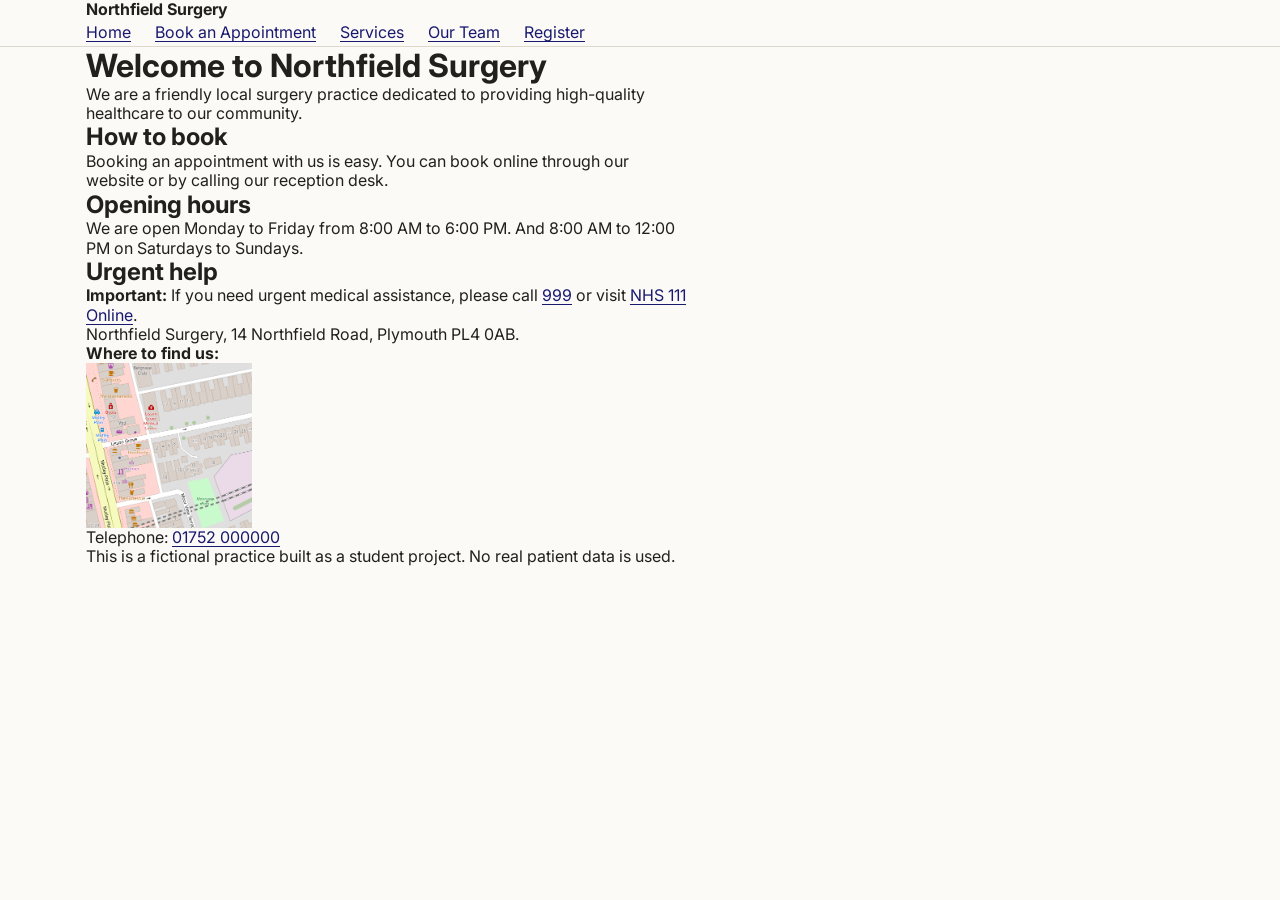
<file: index.html>
<!DOCTYPE html>
<html lang="en">
    <head>
        <meta charset="UTF-8">
        <meta name="viewport" content="width=device-width, initial-scale=1">
        <link rel="preconnect" href="https://fonts.googleapis.com">
        <link rel="preconnect" href="https://fonts.gstatic.com" crossorigin>
        <link href="https://fonts.googleapis.com/css2?family=Inter:wght@400;600&family=Source+Serif+4:wght@600&display=swap" rel="stylesheet">
        <link rel="stylesheet" href="assets/css/style.css">

        <title>Northfield Surgery | Book an appointment online</title>
    </head>
    <body>

        <header>
            <div class="container">
            <p><strong>Northfield Surgery</strong></p>

            <nav>
                <ul>
                    <li><a href="index.html">Home</a></li>
                    <li><a href="book.html">Book an Appointment</a></li>
                    <li><a href="services.html">Services</a></li>
                    <li><a href="clinicians.html">Our Team</a></li>
                    <li><a href="register.html">Register</a></li>
                </ul>
                </nav>
                </div>
        </header>

        <main>
            <div class="container">
            <h1>Welcome to Northfield Surgery</h1>
            <p>We are a friendly local surgery practice dedicated to providing high-quality healthcare to our community.</p>
            <section>
                <h2>How to book</h2>
                <p>Booking an appointment with us is easy. You can book online through our website or by calling our reception desk.</p>
            </section>
            <section>
                <h2>Opening hours</h2>
                <p>We are open Monday to Friday from 8:00 AM to 6:00 PM. And 8:00 AM to 12:00 PM on Saturdays to Sundays.</p>
            </section>
            <section>
                <h2>Urgent help</h2>
                <p><strong>Important:</strong> If you need urgent medical assistance, please call <a href="tel:999">999</a> or visit <a href="https://111.nhs.uk/">NHS 111 Online</a>.</p>
            </section>
            </div>
        </main>
        
        <footer>
            <div class="container">
            <p>Northfield Surgery, 14 Northfield Road, Plymouth PL4 0AB. <br>
                <strong>Where to find us:</strong></p>
            <img src="assets/css/js/img/map.png" alt="map Image" style="width:15%;height:auto;">
    <p>Telephone: <a href="tel:01752000000">01752 000000</a></p>
    <p>This is a fictional practice built as a student project.
    No real patient data is used.</p>
    </div>
        </footer>

    </body>
</html>
</file>
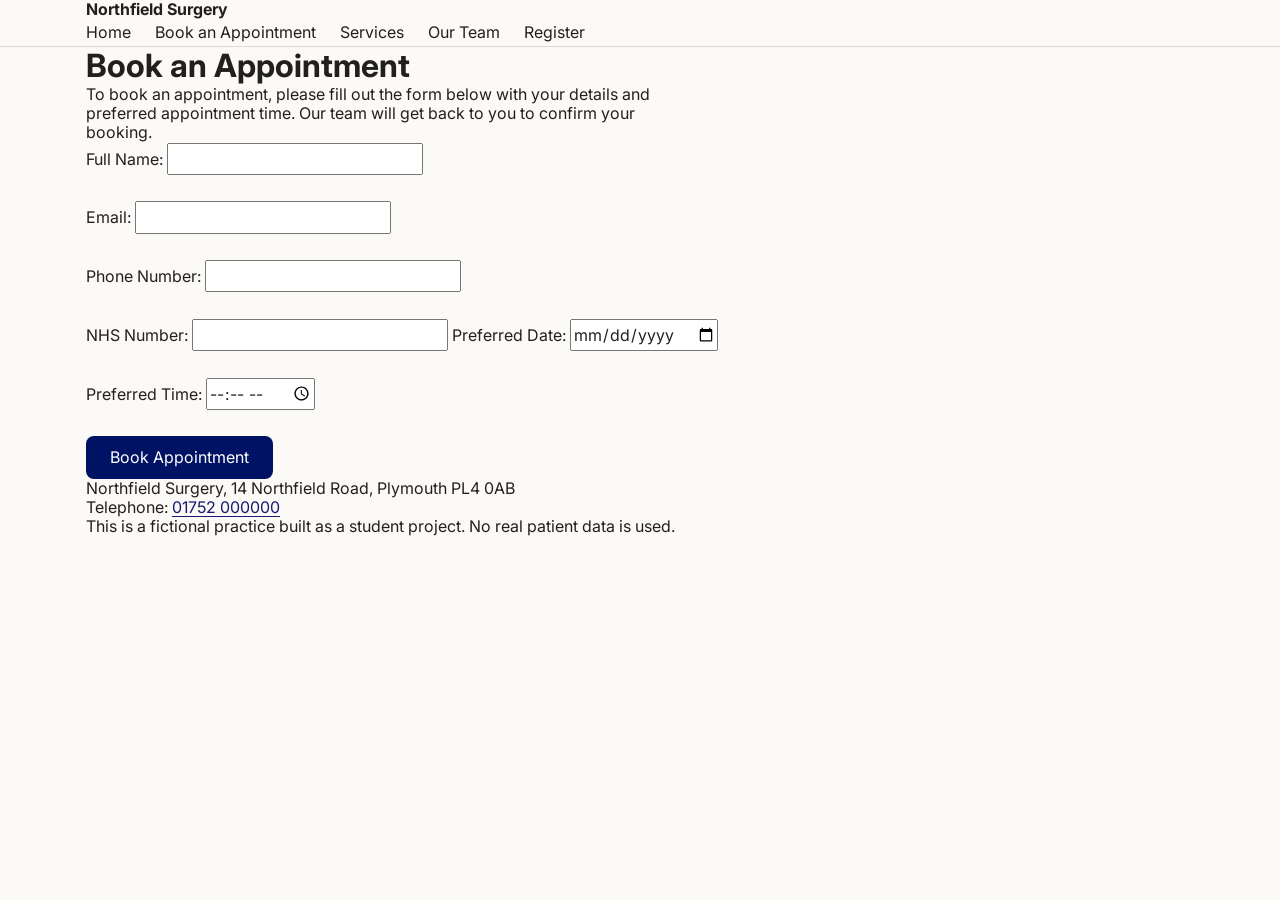
<file: book.html>
<!DOCTYPE html>
<html lang="en">
    <head>
        <meta charset="UTF-8">
        <meta name="viewport" content="width=device-width, initial-scale=1">

        <link rel="preconnect" href="https://fonts.googleapis.com">
        <link rel="preconnect" href="https://fonts.gstatic.com" crossorigin>
        <link href="https://fonts.googleapis.com/css2?family=Inter:wght@400;600&family=Source+Serif+4:wght@600&display=swap" rel="stylesheet">
        <link rel="stylesheet" href="assets/css/style.css">

        <title>Northfield Surgery | Book an appointment online</title>
    </head>
    <body>

        <header>
            <div class="container">
            <p><strong>Northfield Surgery</strong></p>

            <nav>
    <ul>
        <li><a class="nav__link" href="index.html">Home</a></li>
        <li><a class="nav__link" href="book.html">Book an Appointment</a></li>
        <li><a class="nav__link" href="services.html">Services</a></li>
        <li><a class="nav__link" href="clinicians.html">Our Team</a></li>
        <li><a class="nav__link" href="register.html">Register</a></li>
    </ul>
</nav>
                </div>
        </header>

        <main>
            <div class="container">
            
                <h1>Book an Appointment</h1>
                <p>To book an appointment, please fill out the form below with your details and preferred appointment time. Our team will get back to you to confirm your booking.</p>
                <form action="submit_appointment.php" method="post">
                    <label for="name">Full Name:</label>
                    <input type="text" id="name" name="name" required><br><br>

                    <label for="email">Email:</label>
                    <input type="email" id="email" name="email" required><br><br>

                    <label for="phone">Phone Number:</label>
                    <input type="tel" id="phone" name="phone" required><br><br>

                    <label for="nhs">NHS Number:</label>
                    <input type="text" id="nhs" name="nhs"
                            pattern="[0-9]{10}" maxlength="10" required>

                    <label for="date">Preferred Date:</label>
                    <input type="date" id="date" name="date" required><br><br>

                    <label for="time">Preferred Time:</label>
                    <input type="time" id="time" name="time" required><br><br>

                    <button type="submit" class="btn btn--accent">
                        Book Appointment
                    </button>
                </form>

            </div>
        </main>
        
        <footer>
            <div class="container">
            <p>Northfield Surgery, 14 Northfield Road, Plymouth PL4 0AB</p>
    <p>Telephone: <a href="tel:01752000000">01752 000000</a></p>
    <p>This is a fictional practice built as a student project.
    No real patient data is used.</p>
            </div>
        </footer>

    </body>
</html>
</file>
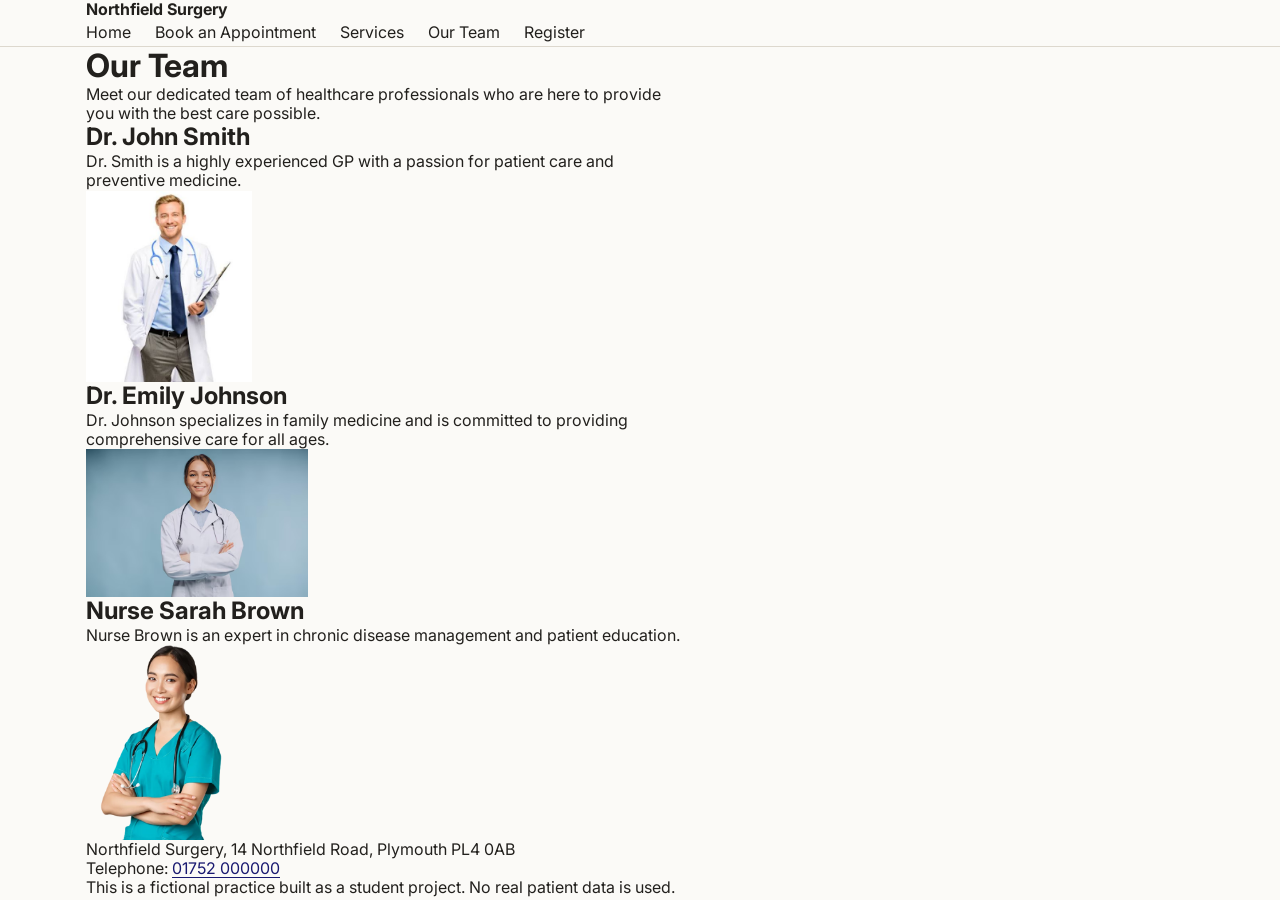
<file: clinicians.html>
<!DOCTYPE html>
<html lang="en">
    <head>
        <meta charset="UTF-8">
        <meta name="viewport" content="width=device-width, initial-scale=1">

        <link rel="preconnect" href="https://fonts.googleapis.com">
        <link rel="preconnect" href="https://fonts.gstatic.com" crossorigin>
        <link href="https://fonts.googleapis.com/css2?family=Inter:wght@400;600&family=Source+Serif+4:wght@600&display=swap" rel="stylesheet">
        <link rel="stylesheet" href="assets/css/style.css">

        <title>Northfield Surgery | Book an appointment online</title>
    </head>
    <body>

        <header>
            <div class="container">
            <p><strong>Northfield Surgery</strong></p>

            <nav>
    <ul>
        <li><a class="nav__link" href="index.html">Home</a></li>
        <li><a class="nav__link" href="book.html">Book an Appointment</a></li>
        <li><a class="nav__link" href="services.html">Services</a></li>
        <li><a class="nav__link" href="clinicians.html">Our Team</a></li>
        <li><a class="nav__link" href="register.html">Register</a></li>
    </ul>
</nav>
                </div>
        </header>

        <main>
            <div class="container">
            <h1>Our Team</h1>
            <p>Meet our dedicated team of healthcare professionals who are here to provide you with the best care possible.</p>
            <section>
                <h2>Dr. John Smith</h2>
                <p>Dr. Smith is a highly experienced GP with a passion for patient care and preventive medicine.</p>
                <img src="assets/css/js/img/drsmith.png" alt="GP Image" style="width:15%;height:auto;">
            </section>
            <section>
                <h2>Dr. Emily Johnson</h2>
                <p>Dr. Johnson specializes in family medicine and is committed to providing comprehensive care for all ages.</p>
                <img src="assets/css/js/img/dremily.png" alt="Female Doctor Image" style="width:20%;height:auto;">
            </section>
            <section>
                <h2>Nurse Sarah Brown</h2>
                <p>Nurse Brown is an expert in chronic disease management and patient education.</p>
                <img src="assets/css/js/img/nurse.png" alt="Nurse Image" style="width:15%;height:auto;">
            </section>

            </div>
        </main>
        
        <footer>
            <div class="container"> 
            <p>Northfield Surgery, 14 Northfield Road, Plymouth PL4 0AB</p>
    <p>Telephone: <a href="tel:01752000000">01752 000000</a></p>
    <p>This is a fictional practice built as a student project.
    No real patient data is used.</p>
    </div>
        </footer>

    </body>
</html>
</file>
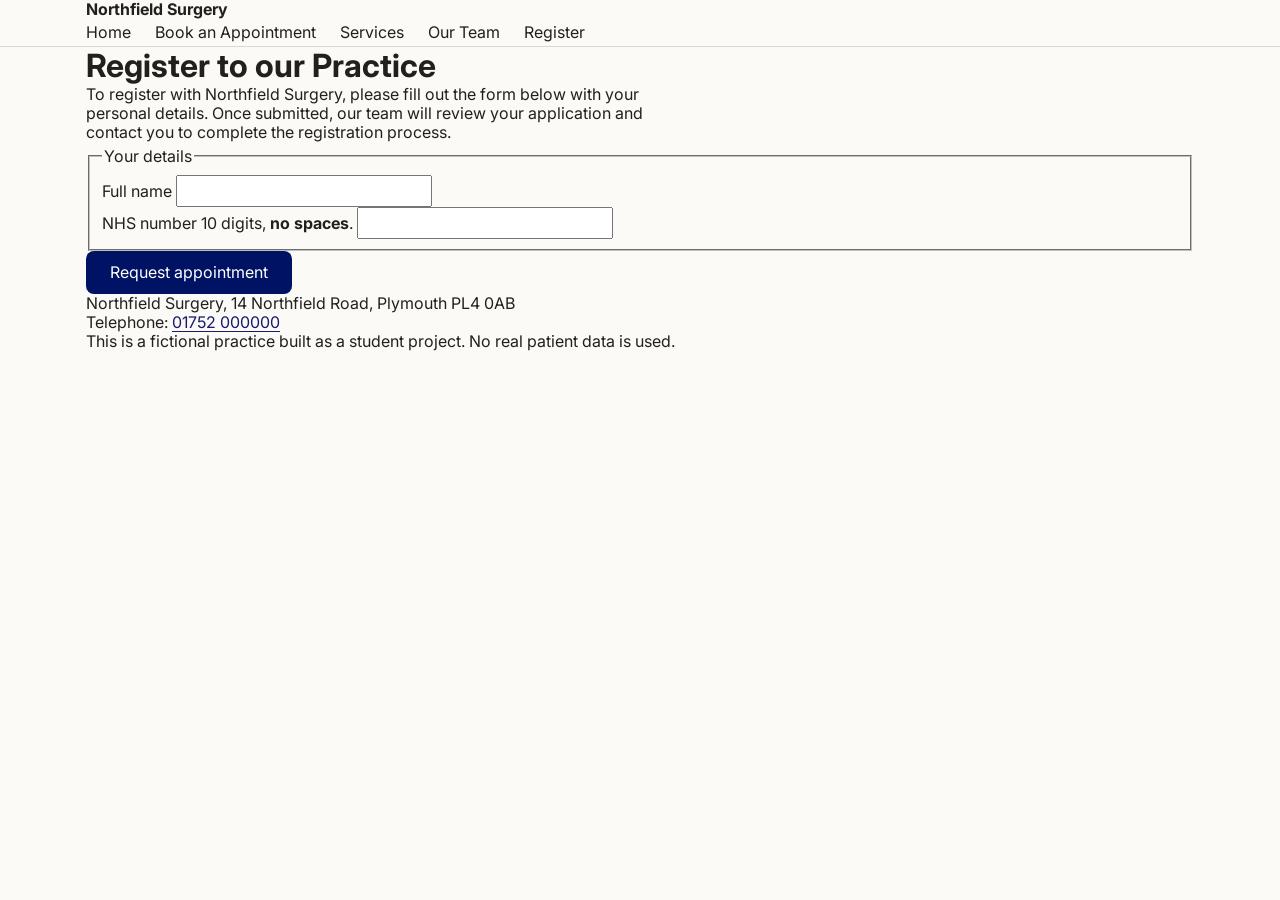
<file: register.html>
<!DOCTYPE html>
<html lang="en">
    <head>
        <meta charset="UTF-8">
        <meta name="viewport" content="width=device-width, initial-scale=1">

        <link rel="preconnect" href="https://fonts.googleapis.com">
        <link rel="preconnect" href="https://fonts.gstatic.com" crossorigin>
        <link href="https://fonts.googleapis.com/css2?family=Inter:wght@400;600&family=Source+Serif+4:wght@600&display=swap" rel="stylesheet">
        <link rel="stylesheet" href="assets/css/style.css">

        <title>Northfield Surgery | Book an appointment online</title>
    </head>
    <body>

        <header>
            <div class="container">
            <p><strong>Northfield Surgery</strong></p>

            <nav>
    <ul>
        <li><a class="nav__link" href="index.html">Home</a></li>
        <li><a class="nav__link" href="book.html">Book an Appointment</a></li>
        <li><a class="nav__link" href="services.html">Services</a></li>
        <li><a class="nav__link" href="clinicians.html">Our Team</a></li>
        <li><a class="nav__link" href="register.html">Register</a></li>
    </ul>
</nav>
            </div>
        </header>

        <main>
            <div class="container">
            
                <h1>Register to our Practice</h1>
                <p>To register with Northfield Surgery, please fill out the form below with your personal details. Once submitted, our team will review your application and contact you to complete the registration process.</p>
                <form action="book-handler.php" method="post" id="booking-form">
                    <fieldset>
    <legend>Your details</legend>
    <div class="field">
        <label class="field__label" for="full-name">Full name</label>
        <input type="text" id="full-name" name="full_name"
                required minlength="2">
        <p class="field__error" id="full-name-error"></p>
    </div>
    <div class="field">
        <label class="field__label" for="nhs-number">NHS number</label>
        <span class="field__hint" id="nhs-hint">
        10 digits, <strong>no spaces</strong>.
        </span>
        <input type="text" id="nhs-number" name="nhs_number"
                required pattern="[0-9]{10}" maxlength="10"
                aria-describedby="nhs-hint">
        <p class="field__error" id="nhs-number-error"></p>
        </div>
    </fieldset>
    <button type="submit" class="btn btn--accent">
    Request appointment
    </button>
</form>


                </div>
        </main>
        
        <footer>
            <div class="container">
            <p>Northfield Surgery, 14 Northfield Road, Plymouth PL4 0AB</p>
    <p>Telephone: <a href="tel:01752000000">01752 000000</a></p>
    <p>This is a fictional practice built as a student project.
    No real patient data is used.</p>
    </div>
        </footer>

    </body>
</html>
</file>
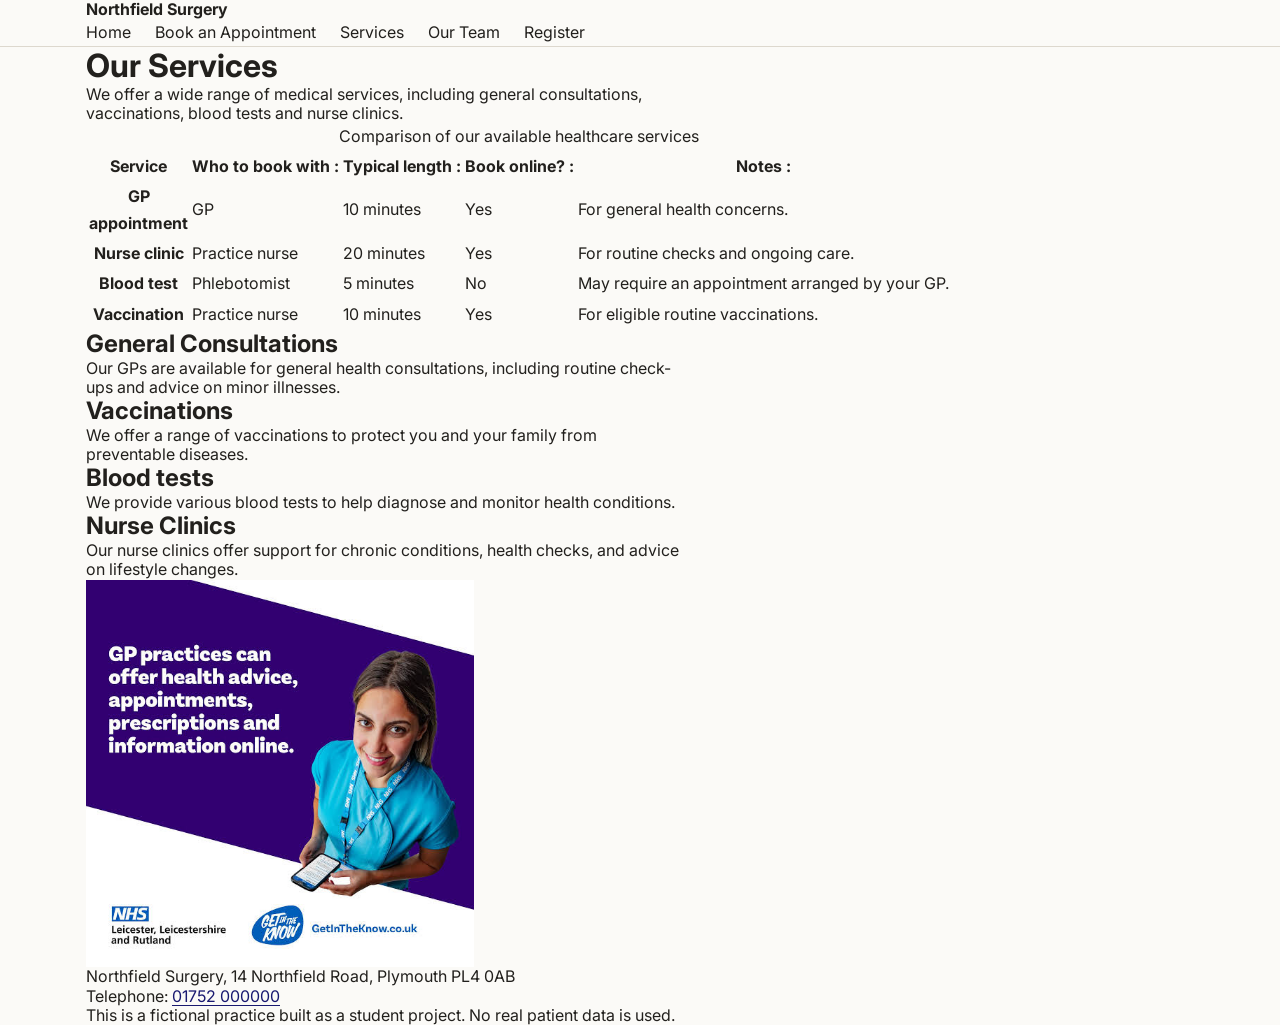
<file: services.html>
<!DOCTYPE html>
<html lang="en">
    <head>
        <meta charset="UTF-8">
        <meta name="viewport" content="width=device-width, initial-scale=1">

        <link rel="preconnect" href="https://fonts.googleapis.com">
        <link rel="preconnect" href="https://fonts.gstatic.com" crossorigin>
        <link href="https://fonts.googleapis.com/css2?family=Inter:wght@400;600&family=Source+Serif+4:wght@600&display=swap" rel="stylesheet">
        <link rel="stylesheet" href="assets/css/style.css">


        <title>Northfield Surgery | Book an appointment online</title>
    </head>
    <body>

        <header>
            <div class="container">
            <p><strong>Northfield Surgery</strong></p>

            <nav>
    <ul>
        <li><a class="nav__link" href="index.html">Home</a></li>
        <li><a class="nav__link" href="book.html">Book an Appointment</a></li>
        <li><a class="nav__link" href="services.html">Services</a></li>
        <li><a class="nav__link" href="clinicians.html">Our Team</a></li>
        <li><a class="nav__link" href="register.html">Register</a></li>
    </ul>
</nav>
                </div>
        </header>

        <main>
            <div class="container">
            
                <h1>Our Services</h1>
                <p>We offer a wide range of medical services, including general consultations, vaccinations, blood tests and nurse clinics.</p>
                
<table>
    <caption>Comparison of our available healthcare services</caption>

    <thead>
        <tr>
            <th scope="col">Service</th>
            <th scope="col">Who to book with  :</th>
            <th scope="col">Typical length  :</th>
            <th scope="col">Book online?  :</th>
            <th scope="col">Notes  :</th>
        </tr>
    </thead>

    <tbody>
        <tr>
            <th scope="row">GP <br> appointment</th>
            <td>GP</td>
            <td>10 minutes</td>
            <td>Yes</td>
            <td>For general health concerns.</td>
        </tr>

        <tr>
            <th scope="row">Nurse clinic</th>
            <td>Practice nurse</td>
            <td>20 minutes</td>
            <td>Yes</td>
            <td>For routine checks and ongoing care.</td>
        </tr>

        <tr>
            <th scope="row">Blood test</th>
            <td>Phlebotomist</td>
            <td>5 minutes</td>
            <td>No</td>
            <td>May require an appointment arranged by your GP.</td>
        </tr>

        <tr>
            <th scope="row">Vaccination</th>
            <td>Practice nurse</td>
            <td>10 minutes</td>
            <td>Yes</td>
            <td>For eligible routine vaccinations.</td>
        </tr>
    </tbody>
</table>

                <section>
                    <h2>General Consultations</h2>
                    <p>Our GPs are available for general health consultations, including routine check-ups and advice on minor illnesses.</p>
                </section>
                <section>
                    <h2>Vaccinations</h2>
                    <p>We offer a range of vaccinations to protect you and your family from preventable diseases.</p>
                </section>
                <section>
                    <h2>Blood tests</h2>
                    <p>We provide various blood tests to help diagnose and monitor health conditions.</p>
                </section>
                <section>
                    <h2>Nurse Clinics</h2>
                    <p>Our nurse clinics offer support for chronic conditions, health checks, and advice on lifestyle changes.</p>
                </section>
                <img src="assets/css/js/img/medbookgp.jpg" alt="GP Image" style="width:35%;height:auto;">
                </div>

        </main>
        
            



        <footer>
            <div class="container">
            <p>Northfield Surgery, 14 Northfield Road, Plymouth PL4 0AB</p>
    <p>Telephone: <a href="tel:01752000000">01752 000000</a></p>
    <p>This is a fictional practice built as a student project.
    No real patient data is used.</p>
    </div>
        </footer>

    </body>
</html>
</file>
<file: assets/css/style.css>
:root {
/* Colour */
--brand:        #191970;
--brand-dark:   #0d3837;
--brand-light:  #e7f0ef;
--accent:       #001263;
--accent-dark:  #3a308f;

--paper:        #fbfaf7;
--surface:      #ffffff;
--surface-sunk: #f4f2ed;
--line:         #ddd8ce;

--ink:          #22201d;
--ink-soft:     #5e5951;
--ink-faint:    #8b857b;

/* Type */
--font-head: "Source Serif 4", Georgia, serif;
--font-body: Inter, -apple-system, "Segoe UI", Roboto, Arial, sans-serif;

/* A modular scale, ratio 1.25 */
--text-sm:   0.875rem;
--text-base: 1rem;
--text-lg:   1.125rem;
--text-xl:   1.375rem;
--text-2xl:  1.75rem;
--text-3xl:  2.25rem;
--text-4xl:  3rem;

/* Space - an 8px base */
--space-1: 0.5rem;
--space-2: 1rem;
--space-3: 1.5rem;
--space-4: 2rem;
--space-5: 3rem;
--space-6: 4.5rem;

--radius: 8px;
--container: 1140px;
}
*,
*::before,
*::after {
box-sizing: border-box;
}

body, h1, h2, h3, h4, p, figure, blockquote, dl, dd {
margin: 0;
line-height: 1.2;
}

p {
    max-width: 60ch;
}

html {
scroll-padding-top: 5.5rem;
}

body {
background-color: var(--paper);
color: var(--ink);
font-family: var(--font-body);
font-size: var(--text-base);
line-height: 1.65;
min-height: 100vh;
}

img, picture, svg {
max-width: 100%;
display: block;
height: auto;
}

input, button, textarea, select {
font: inherit;
color: inherit;
}

:focus-visible {
outline: 3px solid var(--accent);
outline-offset: 2px;
}

a { 
color: var(--brand);
text-underline-offset: 3px;
}

.lead {
font-size: var(--text-lg);
color: var(--ink-soft);
}

.visually-hidden {
position: absolute !important;
width: 1px;
height: 1px;
padding: 0;
margin: -1px;
overflow: hidden;
clip: rect(0, 0, 0, 0);
white-space: nowrap;
border: 0;
}

.container {
max-width: var(--container);
margin-inline: auto;
padding-inline: var(--space-2);
}


header {
background-color: var(--paper);
border-bottom: 1px solid var(--line);
}


nav ul {
list-style: none;
padding: 0;
margin: 0;
display: flex;
gap: var(--space-3);
align-items: center;
}

.nav__link {
text-decoration: none;
color: var(--ink);
}

.nav__link:hover {
color: var(--brand);
}

.nav__link[aria-current="page"] {
font-weight: bold;
color: var(--brand);
}

/* Buttons */
.btn {
display: inline-block;
background-color: var(--brand);
color: rgb(255, 255, 255);
padding: var(--space-1) var(--space-3);
border-radius: var(--radius);
text-decoration: none;
cursor: pointer;
border: none;
}

.btn:hover {
background-color: var(--brand-dark);
}

.btn--accent {
background-color: var(--accent);
}

.btn--accent:hover {
background-color: var(--accent-dark);
}
</file>
